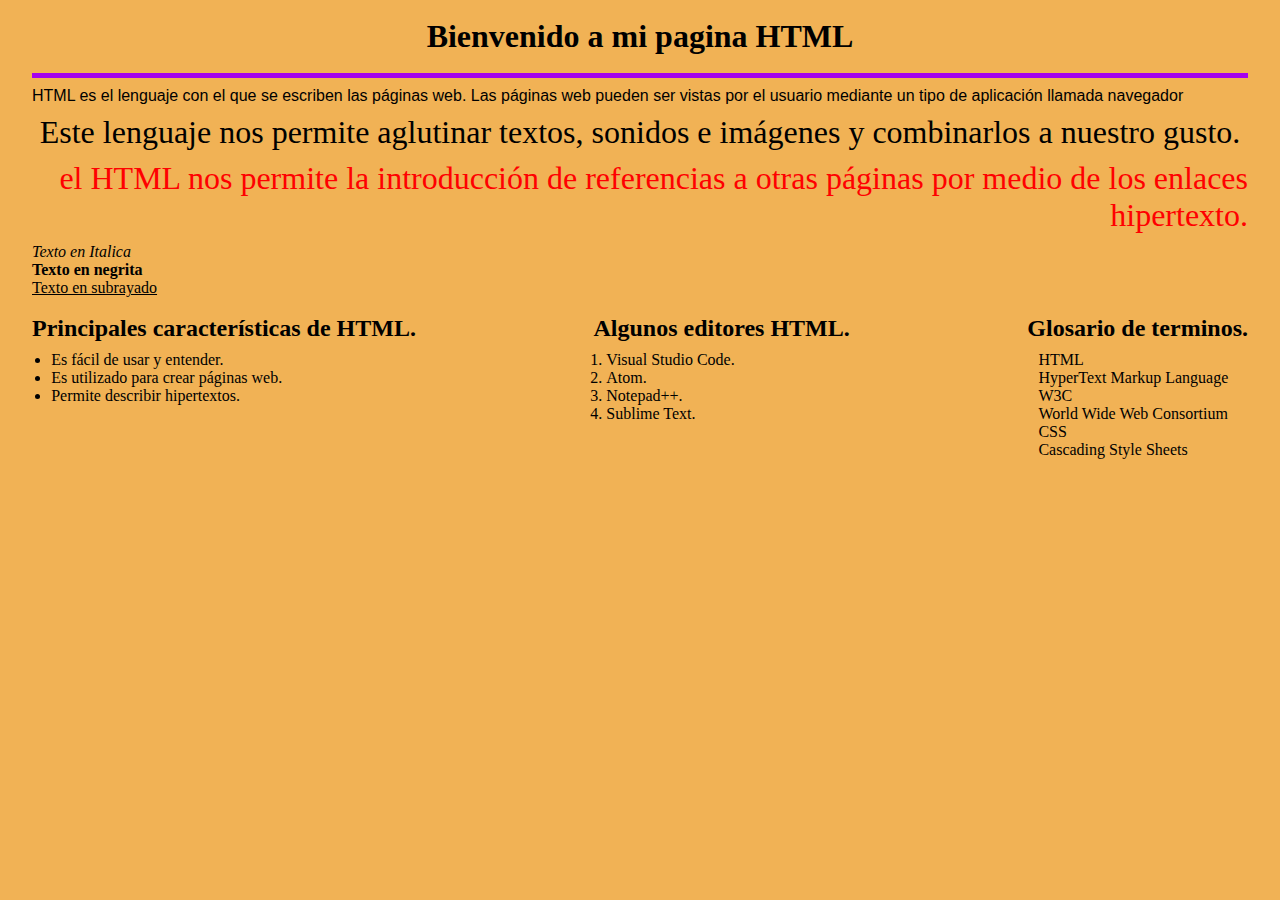
<file: index.html>
<!DOCTYPE html>
<html lang="es">
<head>
    <meta charset="UTF-8">
    <meta name="viewport" content="width=device-width, initial-scale=1.0">
    <link rel="stylesheet" href="style.css">
    <title>Practica 2</title>
</head>
<body>
    <!--titulo-->
    <h1 class="titulo">Bienvenido a mi pagina HTML</h1>
    <hr id="division">

    <!--Parrafos-->
    <font>
        <p class="p-left">
            HTML es el lenguaje con el que se escriben las páginas web.
            Las páginas web pueden ser vistas por el usuario mediante un
            tipo de aplicación llamada navegador
        </p>
    </font>
    <font size=6 face="Courier , verdana">
        <p class="p-center">
            Este lenguaje nos permite aglutinar textos, sonidos e
            imágenes y combinarlos a nuestro gusto.
        </p>
    </font>
    <font size=6 face="Courier , verdana" color="red">
        <p class="p-right">
            el HTML nos permite la introducción de referencias a otras páginas
            por medio de los enlaces hipertexto.
        </p>
    </font>

    <!-- formateo de un texto-->
    <div class="form-text">
        <i>Texto en Italica</i><br>
        <b>Texto en negrita</b><br>
        <u>Texto en subrayado</u>
    </div>

    <!--listas-->
    <div class="conten-list">
        <div class="subcont-list">
            <h2>Principales características de HTML.</h2>
            <ul>
                <li>Es fácil de usar y entender.</li>
                <li>Es utilizado para crear páginas web.</li>
                <li>Permite describir hipertextos.</li>
            </ul>
        </div>
        <div class="subcont-list">
            <h2>Algunos editores HTML.</h2>
            <ol>
                <li>Visual Studio Code.</li>
                <li>Atom.</li>
                <li>Notepad++.</li>
                <li>Sublime Text.</li>
            </ol>
        </div>
        <div class="subcont-list">
            <h2>Glosario de terminos.</h2>
            <dl>
                <dt>HTML</dt>
                    <dd>HyperText Markup Language</dd>
                <dt>W3C</dt>
                    <dd>World Wide Web Consortium</dd>
                <dt>CSS</dt>
                    <dd>Cascading Style Sheets</dd>
            </dl>
        </div>
    </div>
</body>
</html>
</file>
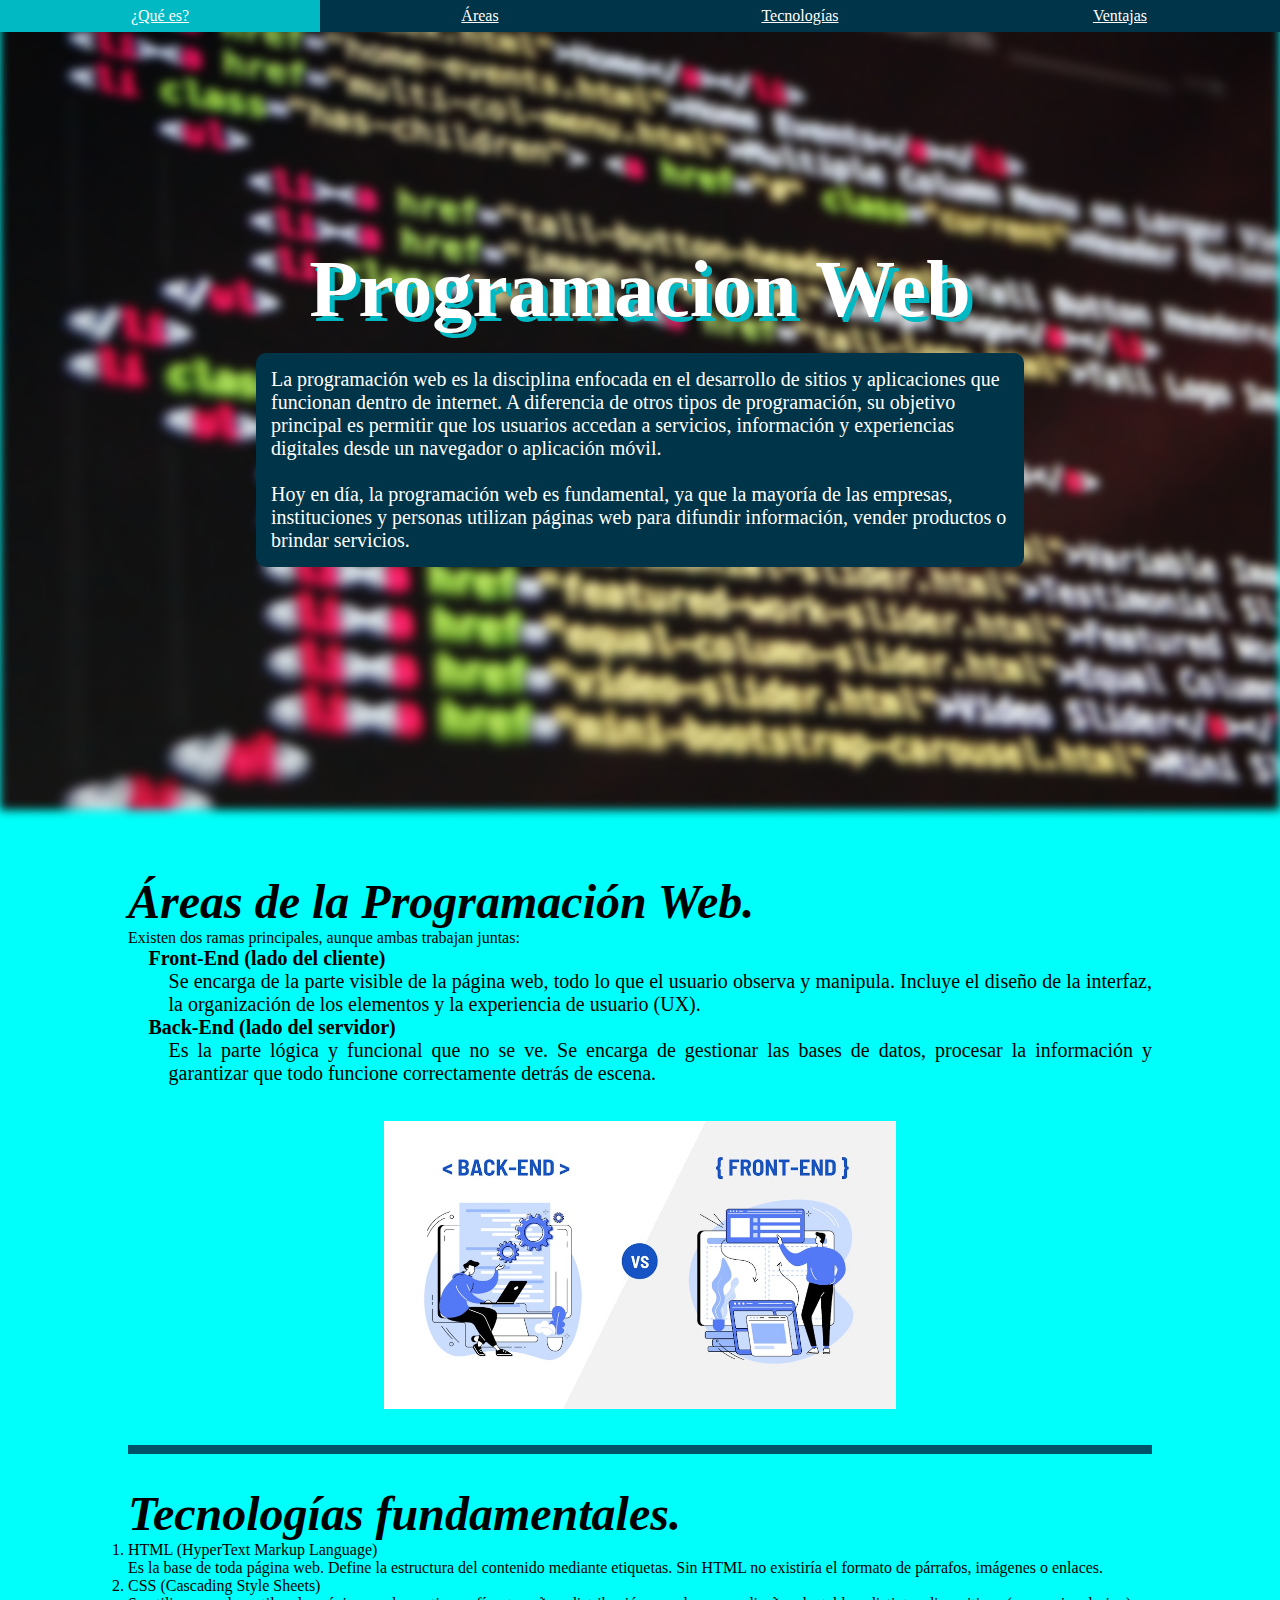
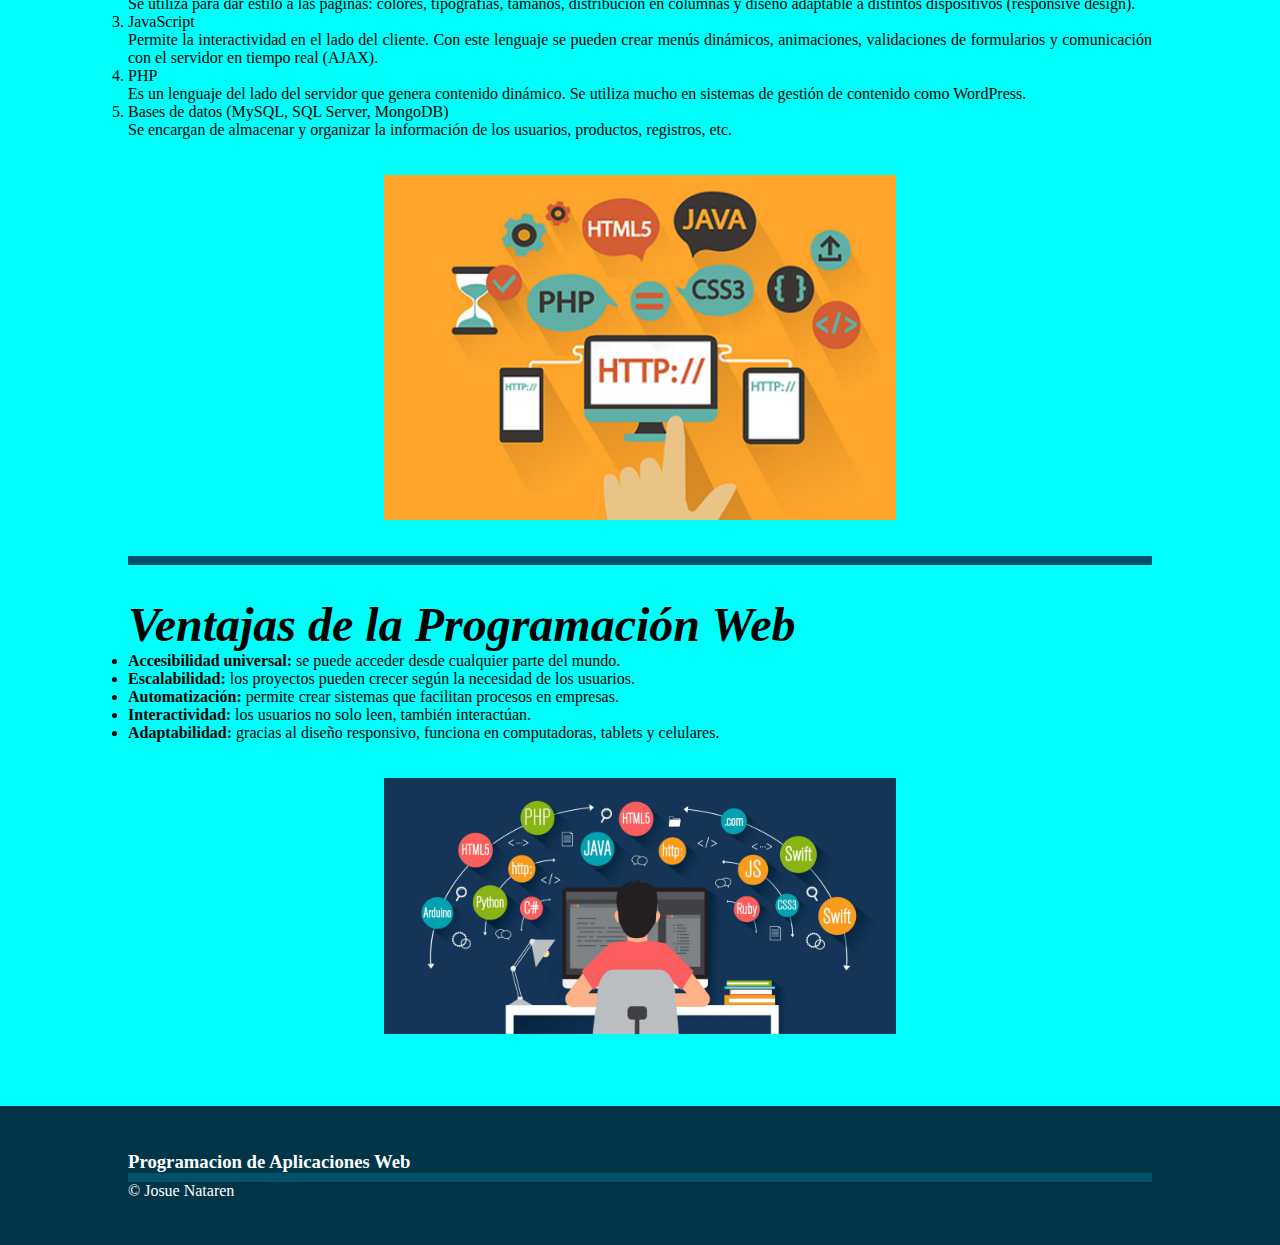
<file: investigacion.html>
<!DOCTYPE html>
<html lang="en">
<head>
    <meta charset="UTF-8">
    <meta name="viewport" content="width=device-width, initial-scale=1.0">
    <link rel="stylesheet" href="invstyle.css">
    <title>Programación Web</title>
</head>
<body>
    <div class="navbar">
        <a href="#que_es">¿Qué es?</a><a href="#areas">Áreas</a><a href="#tecnologias">Tecnologías</a><a href="#ventajas">Ventajas</a>
    </div>
    <header id="que_es">
        <h1>Programacion Web</h1>
        <p>La programación web es la disciplina enfocada en el desarrollo de sitios y aplicaciones que funcionan dentro de
            internet. A diferencia de otros tipos de programación, su objetivo principal es permitir que los usuarios accedan a
            servicios, información y experiencias digitales desde un navegador o aplicación móvil.
        <br><br>
            Hoy en día, la programación web es fundamental, ya que la mayoría de las empresas, instituciones y personas utilizan
            páginas web para difundir información, vender productos o brindar servicios. <br>
        </p>
            
    </header>

    

    <div class="contenido">
        <div id="areas">
            <h2><i>Áreas de la Programación Web.</i></h2>
                <p>Existen dos ramas principales, aunque ambas trabajan juntas:</p>
            </font>
                <dl>
                    <dt>Front-End (lado del cliente)</dt>
                    <dd>Se encarga de la parte visible de la página web, todo lo que el usuario observa y manipula. Incluye el diseño de
                        la interfaz, la organización de los elementos y la experiencia de usuario (UX).</dd>
                    <dt>Back-End (lado del servidor)</dt>
                    <dd>Es la parte lógica y funcional que no se ve. Se encarga de gestionar las bases de datos, procesar la información
                        y garantizar que todo funcione correctamente detrás de escena.</dd>
                </dl>
                <div class="imagen">
                    <img src="img/imagen-febe.jpg" alt="" width="50%">
                </div>
            
        </div>
        <hr class="separador">
        <div id="tecnologias">
            <h2><i>Tecnologías fundamentales.</i></h2>
            <ol>
                <li>HTML (HyperText Markup Language)</li>
                    <dd>Es la base de toda página web. Define la estructura del contenido mediante etiquetas. Sin HTML no existiría el
                        formato de párrafos, imágenes o enlaces.</dd>
                <li>CSS (Cascading Style Sheets)</li>
                <dd>Se utiliza para dar estilo a las páginas: colores, tipografías, tamaños, distribución en columnas y diseño adaptable
                    a distintos dispositivos (responsive design).</dd>
                <li>JavaScript</li>
                <dd>Permite la interactividad en el lado del cliente. Con este lenguaje se pueden crear menús dinámicos, animaciones,
                    validaciones de formularios y comunicación con el servidor en tiempo real (AJAX).</dd>
                <li>PHP</li>
                <dd>Es un lenguaje del lado del servidor que genera contenido dinámico. Se utiliza mucho en sistemas de gestión de
                    contenido como WordPress.</dd>
                <li>Bases de datos (MySQL, SQL Server, MongoDB)</li>
                <dd>Se encargan de almacenar y organizar la información de los usuarios, productos, registros, etc.</dd>
            </ol>
            <div class="imagen">
                <img src="img/imagen-tecn.jpg" alt="" width="50%">
            </div>
        </div>
        <hr class="separador">
        <div id="ventajas">
             
            <h2><i>Ventajas de la Programación Web</i></h2>
            <ul>
                <li><b>Accesibilidad universal:</b> se puede acceder desde cualquier parte del mundo.</li>
                <li><b>Escalabilidad:</b> los proyectos pueden crecer según la necesidad de los usuarios.</li>
                <li><b>Automatización:</b> permite crear sistemas que facilitan procesos en empresas.</li>
                <li><b>Interactividad:</b> los usuarios no solo leen, también interactúan.</li>
                <li><b>Adaptabilidad:</b> gracias al diseño responsivo, funciona en computadoras, tablets y celulares.</li>
            </ul>
            <div class="imagen">
                <img src="img/imagen-ventajas.jpg" alt="" width="50%">
            </div>
        </div>
    </div>


    <footer class="pie">
        <h3>Programacion de Aplicaciones Web</h3>
        <hr class="separador">
        <p>&copy; Josue Nataren</p>
    </footer>
</body>
</html>
</file>
<file: style.css>
*{
    padding: 0%;
    margin: 0%;
    box-sizing: border-box;
    font-family: 'Times New Roman', Times, serif;
}

body{
    background-color: rgb(241, 178, 85);
}

.titulo{
    width: 100%;
    display: flex;
    justify-content: center;
    margin-block: 2vh;
}

#division {
    width: 95%;
    background-color: #a502ee;
   height: 5px;
   margin-inline: auto;
   border: 0;
}

.p-left,
.p-center,
.p-right{
    width: 95%;
    margin-inline: auto;
    margin-block: 1vh;
}

.p-left{
    text-align: left;
    font-family: comic sans ms,arial,verdana;
}
.p-center{
    text-align: center;
}
.p-right{
    text-align: right;
}

.form-text{
    width: 95%;
    /*display: flex;
    flex-direction: column;*/
    margin-inline: auto;
}

.conten-list{
    width: 95%;
    margin-inline: auto;
    margin-top: 2vh;
    display: flex;
    justify-content: space-between;
}

.subcont-list h2{
    margin-bottom: 1vh;
}
.subcont-list ul,
.subcont-list ol,
.subcont-list dl {
    margin-left: 5%;
}
</file>
<file: invstyle.css>
*{
    margin: 0%;
    padding: 0%;
    box-sizing: border-box;
    scroll-behavior: smooth;
    font-family: 'Times New Roman', Times, serif;
}

body{
    background-color: #00fffa;
}
header{
    width: 100%;
    height: 90vh;
    display: flex;
    flex-direction: column;
    justify-content: center;
    align-items: center;
    color: #fff;
    overflow: hidden;
}
header::before{
    position: absolute;
    width: 100%;
    height: 90vh;
    content: " ";
    background-image: url(img/code.png);
    background-repeat: no-repeat;
    background-position: center;
    background-size: cover;
    filter: blur(5px);
    z-index: -1;
}

header h1{
     font-weight: 900;
     font-size: 5rem;
     text-shadow: 5px 5px #00b9c2;
     margin-bottom: 2vh;
}

header p{
    width: 60%;
    margin-inline: auto;
    padding: 15px;
    background-color: #003448;
    border-radius: 10px;
    font-size: 20px;

}

.navbar{
    width: 100%;
    display: flex;
    justify-content: space-between;
    position: fixed;
    margin: auto;
}
.navbar a{
    width: 100%;
    height: 2rem;
    background-color: #003448;
    color: #fff;
    display: flex;
    justify-content: center;
    align-items: center;
}
.navbar a:hover{
    background-color: #00b9c2;
}

.contenido{
    width: 80%;
    margin: auto;
    display: flex;
    flex-direction: column;
    
    margin-top: 2rem;
    text-align: justify;
}

.contenido h2{
    font-size: 3rem;
}

.contenido dl{
    font-size: 20px;
    margin-left: 2%;
}
.contenido dl dt{
    font-weight: 800;
}
.contenido dl dd{
    margin-left: 2%;
}

.separador{
    height: 1vh;
    background-color: #005368;
    border: 0;
}

.pie{
    margin-top: 4vh;
    width: 100%;
    padding-inline: 10%;
    display: flex;
    flex-direction: column;
    color: #fff;
    background-color: #003448;
    padding-block: 5vh;
}

#areas, #tecnologias, #ventajas{
    padding-top: 2rem;
}

.imagen{
    width: 100%;
    margin-block: 4vh;
    display: flex;
    justify-content: center;
}
</file>
